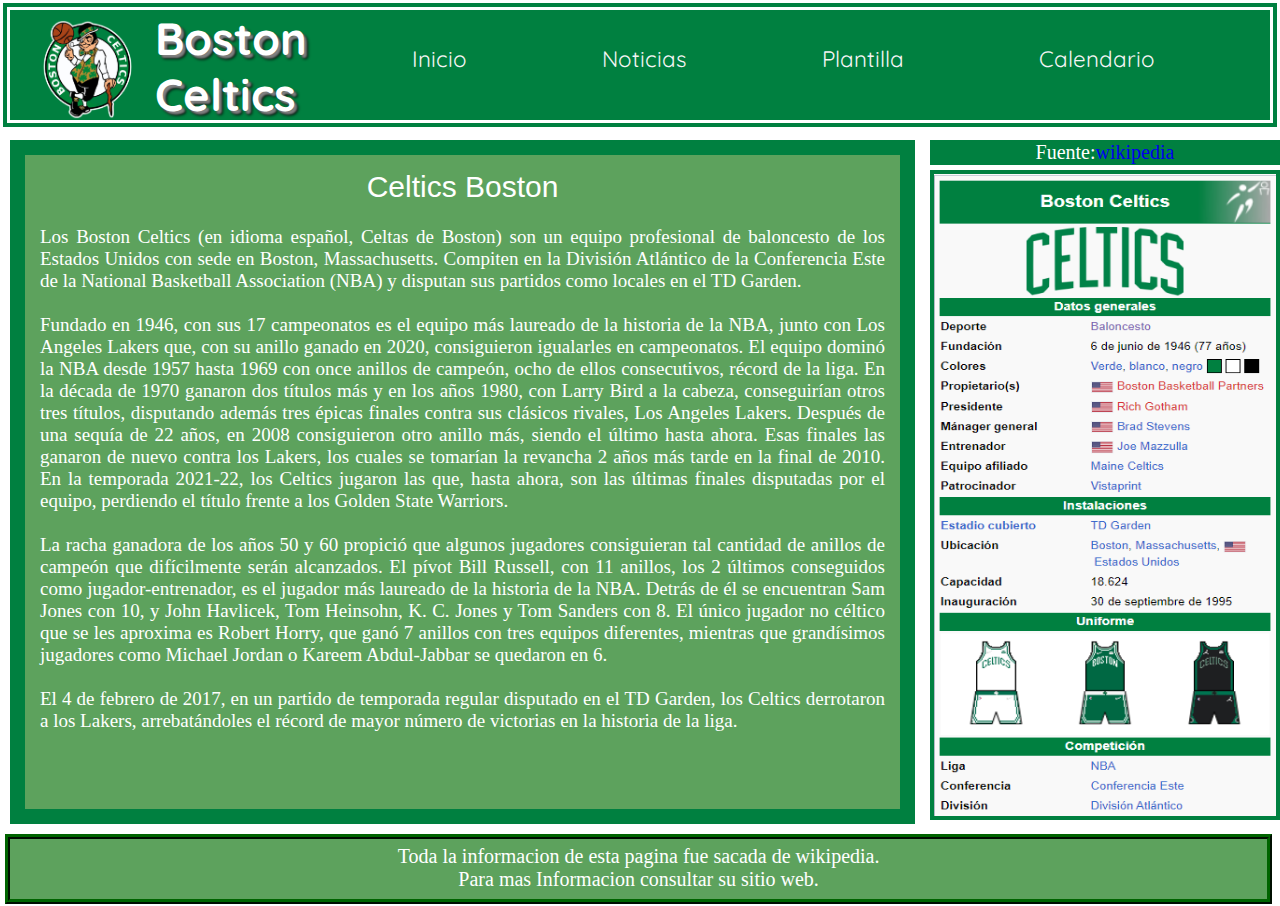
<file: Tarea Ex-Aula/Index.html>
<!DOCTYPE html>
<html lang="en">
<head>
    <meta charset="UTF-8">
    <meta name="viewport" content="width=device-width, initial-scale=1.0">
    <link rel="stylesheet" href="CSS/Style.css">
    <link rel="stylesheet" href="CSS/Menu.css">
    <title>Boston Celtics</title>
</head>
<body>
    <header class="Padre">
        <img src="IMAGENES/Celtics_Boston.png"  width="150px" alt="Boston">
        <div class="head">
            <h2>Boston Celtics</h2>
        </div>
        <nav class="nav">
            <div class="nav_container">
              <a href="#menu" class="A_menu">
                <img src="IMAGENES/menu.png" class="menu_icon">
            </a>
            <a href="#" class="A_menu A_menu--second">
                <img src="IMAGENES/x.png" class="menu_icon">
            </a>
            <ul class="Dropdawn"></ul>
            </div>
        </nav>
         <div class="menu">
            <nav>
                <ul class="dropdawn" id="menu">
                <li class="dropdawn_list"><a href="Index.html" class="dropdawn_link">Inicio</a></li>
                <li class="dropdawn_list"><a href="Noticias.html" class="dropdawn_link">Noticias</a></li>
                <li class="dropdawn_list"><a href="plantilla.html" class="dropdawn_link">Plantilla</a></li>
                <li class="dropdawn_list"><a href="Calendario.html" class="dropdawn_link">Calendario</a></li>
                <li class="dropdawn_list"><a href="Historia.html" class="dropdawn_link">Historia</a></li>
                </ul>
            </nav>
        </div>
    </header>

    <section>
        <div class="Boston">
            <p> Celtics Boston</p>
            <br>
            <p>Los Boston Celtics (en idioma español, Celtas de Boston) son un equipo profesional de baloncesto de los Estados Unidos 
            con sede en Boston, Massachusetts. Compiten en la División Atlántico de la Conferencia Este de la National Basketball 
            Association (NBA) y disputan sus partidos como locales en el TD Garden.
            <br><br>
            Fundado en 1946, con sus 17 campeonatos es el equipo más laureado de la historia de la NBA, junto con Los Angeles Lakers 
            que, con su anillo ganado en 2020, consiguieron igualarles en campeonatos. El equipo dominó la NBA desde 1957 hasta 1969 
            con once anillos de campeón, ocho de ellos consecutivos, récord de la liga. En la década de 1970 ganaron dos títulos más y 
            en los años 1980, con Larry Bird a la cabeza, conseguirían otros tres títulos, disputando además tres épicas finales contra 
            sus clásicos rivales, Los Angeles Lakers. Después de una sequía de 22 años, en 2008 consiguieron otro anillo más, siendo el 
            último hasta ahora. Esas finales las ganaron de nuevo contra los Lakers, los cuales se tomarían la revancha 2 años más
            tarde en la final de 2010. En la temporada 2021-22, los Celtics jugaron las que, hasta ahora, son las últimas finales 
            disputadas por el equipo, perdiendo el título frente a los Golden State Warriors.
            <br><br>
            La racha ganadora de los años 50 y 60 propició que algunos jugadores consiguieran tal cantidad de anillos de campeón que 
            difícilmente serán alcanzados. El pívot Bill Russell, con 11 anillos, los 2 últimos conseguidos como jugador-entrenador, es 
            el jugador más laureado de la historia de la NBA. Detrás de él se encuentran Sam Jones con 10, y John Havlicek, Tom Heinsohn,
            K. C. Jones y Tom Sanders con 8. El único jugador no céltico que se les aproxima es Robert Horry, que ganó 7 anillos con tres 
            equipos diferentes, mientras que grandísimos jugadores como Michael Jordan o Kareem Abdul-Jabbar se quedaron en 6.
            <br><br>
            El 4 de febrero de 2017, en un partido de temporada regular disputado en el TD Garden, los Celtics derrotaron a los Lakers, 
            arrebatándoles el récord de mayor número de victorias en la historia de la liga.
        </p>
        </div>
        <div class="imagen">
         <span>Fuente: <a href="https://es.wikipedia.org/wiki/Boston_Celtics">wikipedia</a></span>   
        <img src="IMAGENES/Tabla_Boston.png" height="650px" width="350px" alt="Tabla_Boston">
        <br>
        
        </div>
    </section>
    <footer class="Pie_Pagina">
    <div>
        <p>Toda la informacion de esta pagina fue sacada de wikipedia.
            <br>
            Para mas Informacion consultar su sitio web.
        </p>
    </div>
    </footer>
    
</body>
</html>
</file>
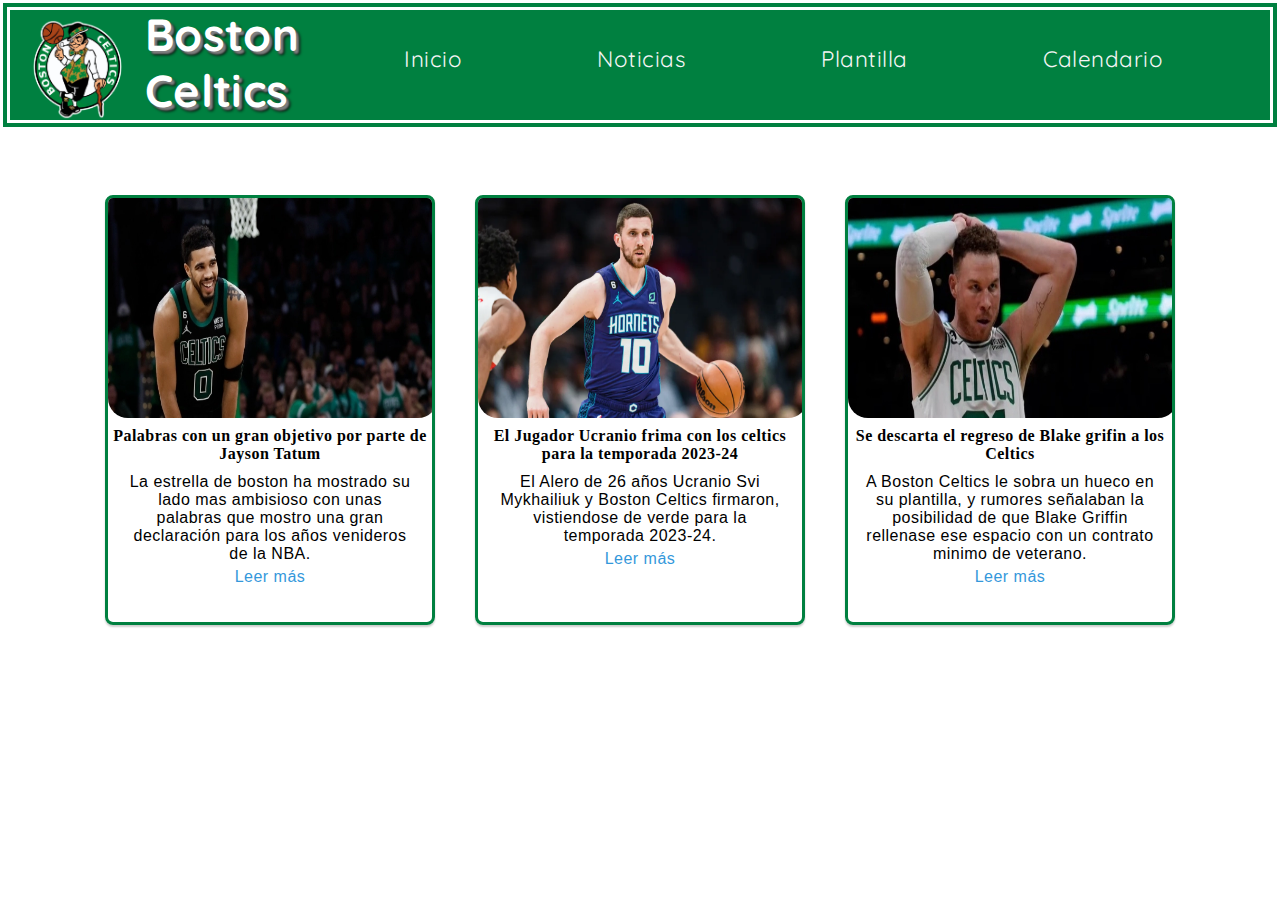
<file: Tarea Ex-Aula/Noticias.html>
<!DOCTYPE html>
<html lang="en">
<head>
    <meta charset="UTF-8">
    <meta name="viewport" content="width=device-width, initial-scale=1.0">
    <link rel="stylesheet" href="CSS/Menu.css">
    <link rel="stylesheet" href="CSS/Style_Noticias.css">
    <title>Noticias</title>
</head>
<body>
    <header class="Padre">
        <img src="IMAGENES/Celtics_Boston.png"  width="150px" alt="Boston">
        <div class="head">
            <h2>Boston Celtics</h2>
        </div>
        <nav class="nav">
            <div class="nav_container">
              <a href="#menu" class="A_menu">
                <img src="IMAGENES/menu.png" class="menu_icon">
            </a>
            <a href="#" class="A_menu A_menu--second">
                <img src="IMAGENES/x.png" class="menu_icon">
            </a>
            <ul class="Dropdawn"></ul>
            </div>
        </nav>
         <div class="menu">
            <nav>
                <ul class="dropdawn" id="menu">
                <li class="dropdawn_list"><a href="Index.html" class="dropdawn_link">Inicio</a></li>
                <li class="dropdawn_list"><a href="Noticias.html" class="dropdawn_link">Noticias</a></li>
                <li class="dropdawn_list"><a href="plantilla.html" class="dropdawn_link">Plantilla</a></li>
                <li class="dropdawn_list"><a href="Calendario.html" class="dropdawn_link">Calendario</a></li>
                <li class="dropdawn_list"><a href="Historia.html" class="dropdawn_link">Historia</a></li>
                </ul>
            </nav>
        </div>
    </header>
    <section>
        <div class="container">
            <div class="card">
                <img src="IMAGENES/Jayson-Tatum-Celtics-4.jpg.webp" alt="Tatum">
                <h4>Palabras con un gran objetivo por parte de Jayson Tatum</h4>
                <p>La estrella de boston ha mostrado su lado mas ambisioso con unas palabras
                que mostro una gran declaración para los años venideros de la NBA.
                </p>
                <a href="https://www.blogdebasket.com/2023/09/08/jayson-tatum-objetivo-mejores-jugadores-historia">Leer más</a>
            </div>
            <div class="card">
                <img src="IMAGENES/Ucranio.webp" alt="Tatum">
                <h4>El Jugador Ucranio frima con los celtics para la temporada 2023-24</h4>
                <p>El Alero de 26 años Ucranio Svi Mykhailiuk y Boston Celtics firmaron, vistiendose
                    de verde para la temporada 2023-24.
                </p>
                <a href="https://fansided.com/es/posts/jugador-ucraniano-firmaron-boston-celtics-temporada-2023-24">Leer más</a>
            </div>
            <div class="card">
                <img src="IMAGENES/Blake-Griffin-Celtics.jpg.webp" alt="Tatum">
                <h4>Se descarta el regreso de Blake grifin a los Celtics</h4>
                <p>A Boston Celtics le sobra un hueco en su plantilla, y rumores señalaban la posibilidad
                    de que Blake Griffin rellenase ese espacio con un contrato minimo de veterano.
                </p>
                <a href="https://www.blogdebasket.com/2023/09/07/rumores-nba-descarta-regreso-blake-griffin-boston-celtics">Leer más</a>
            </div>
        </div>
    </section>
</body>
</html>
</file>
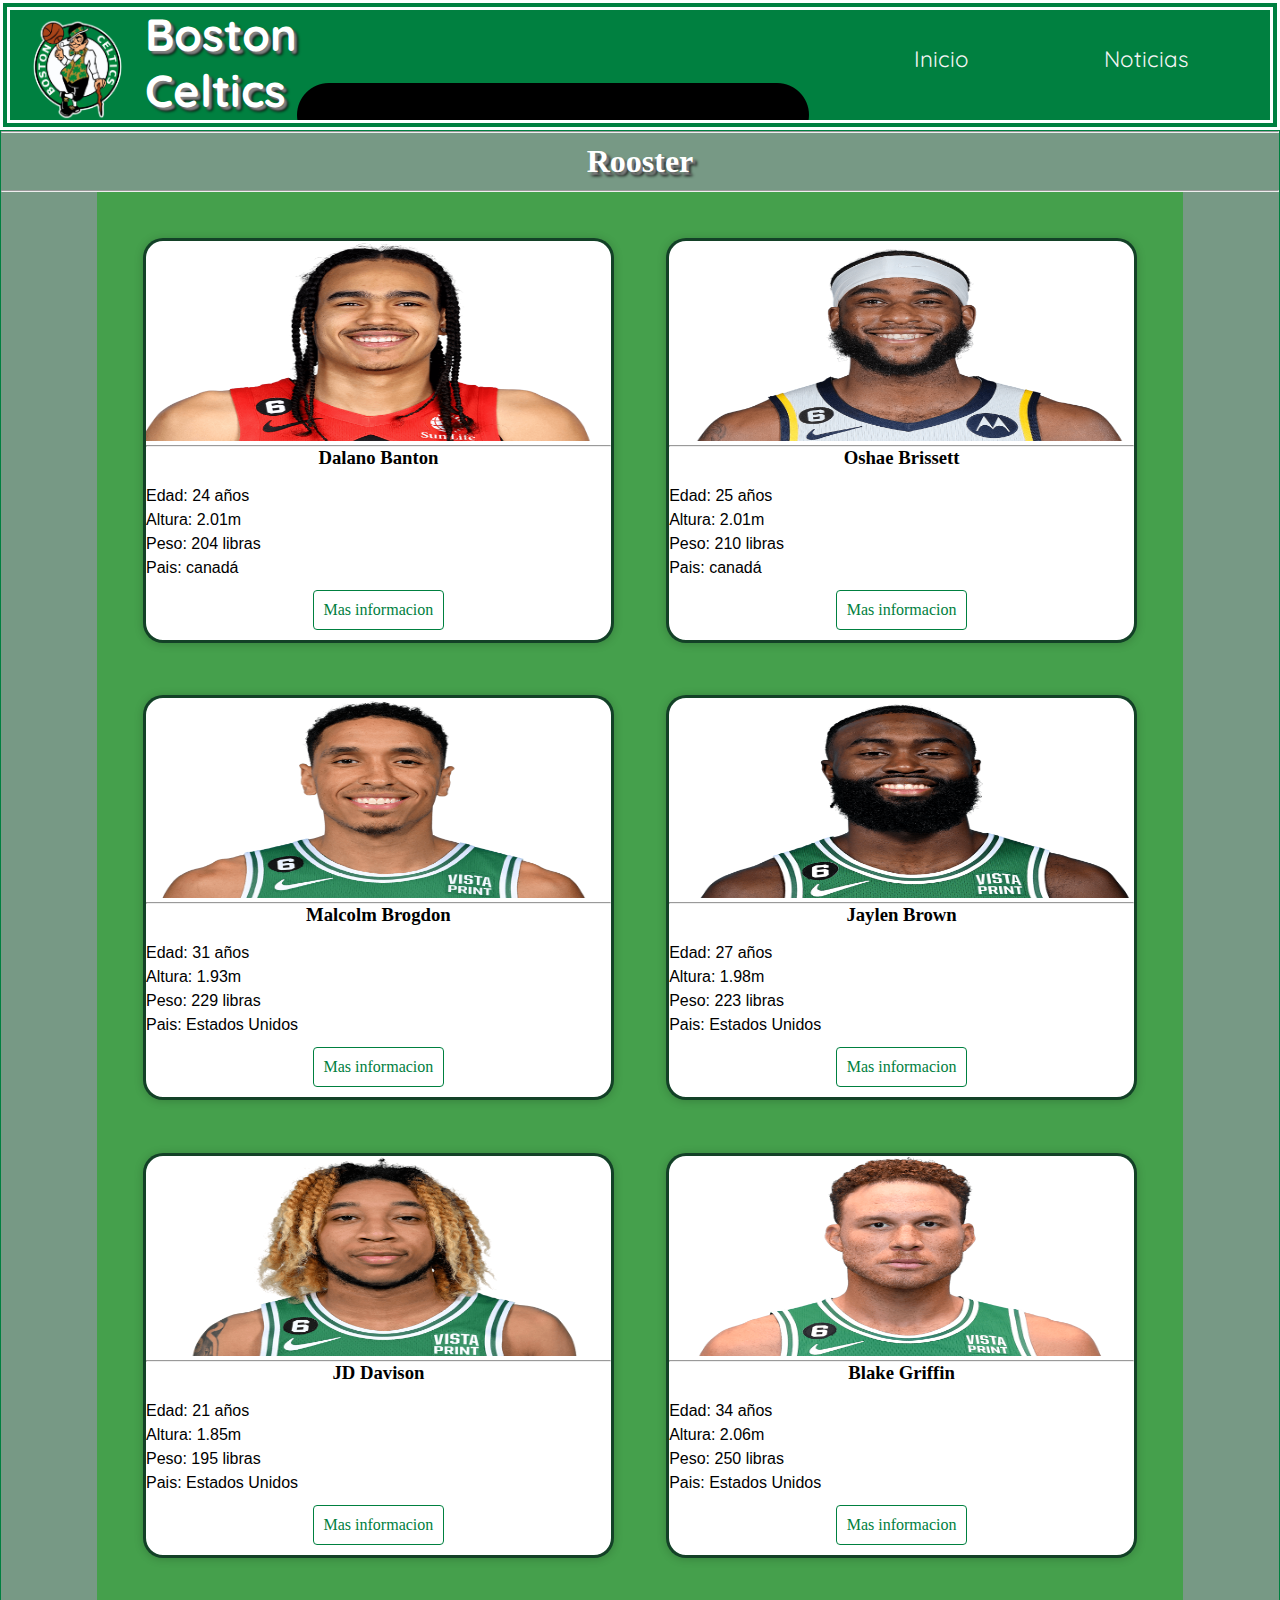
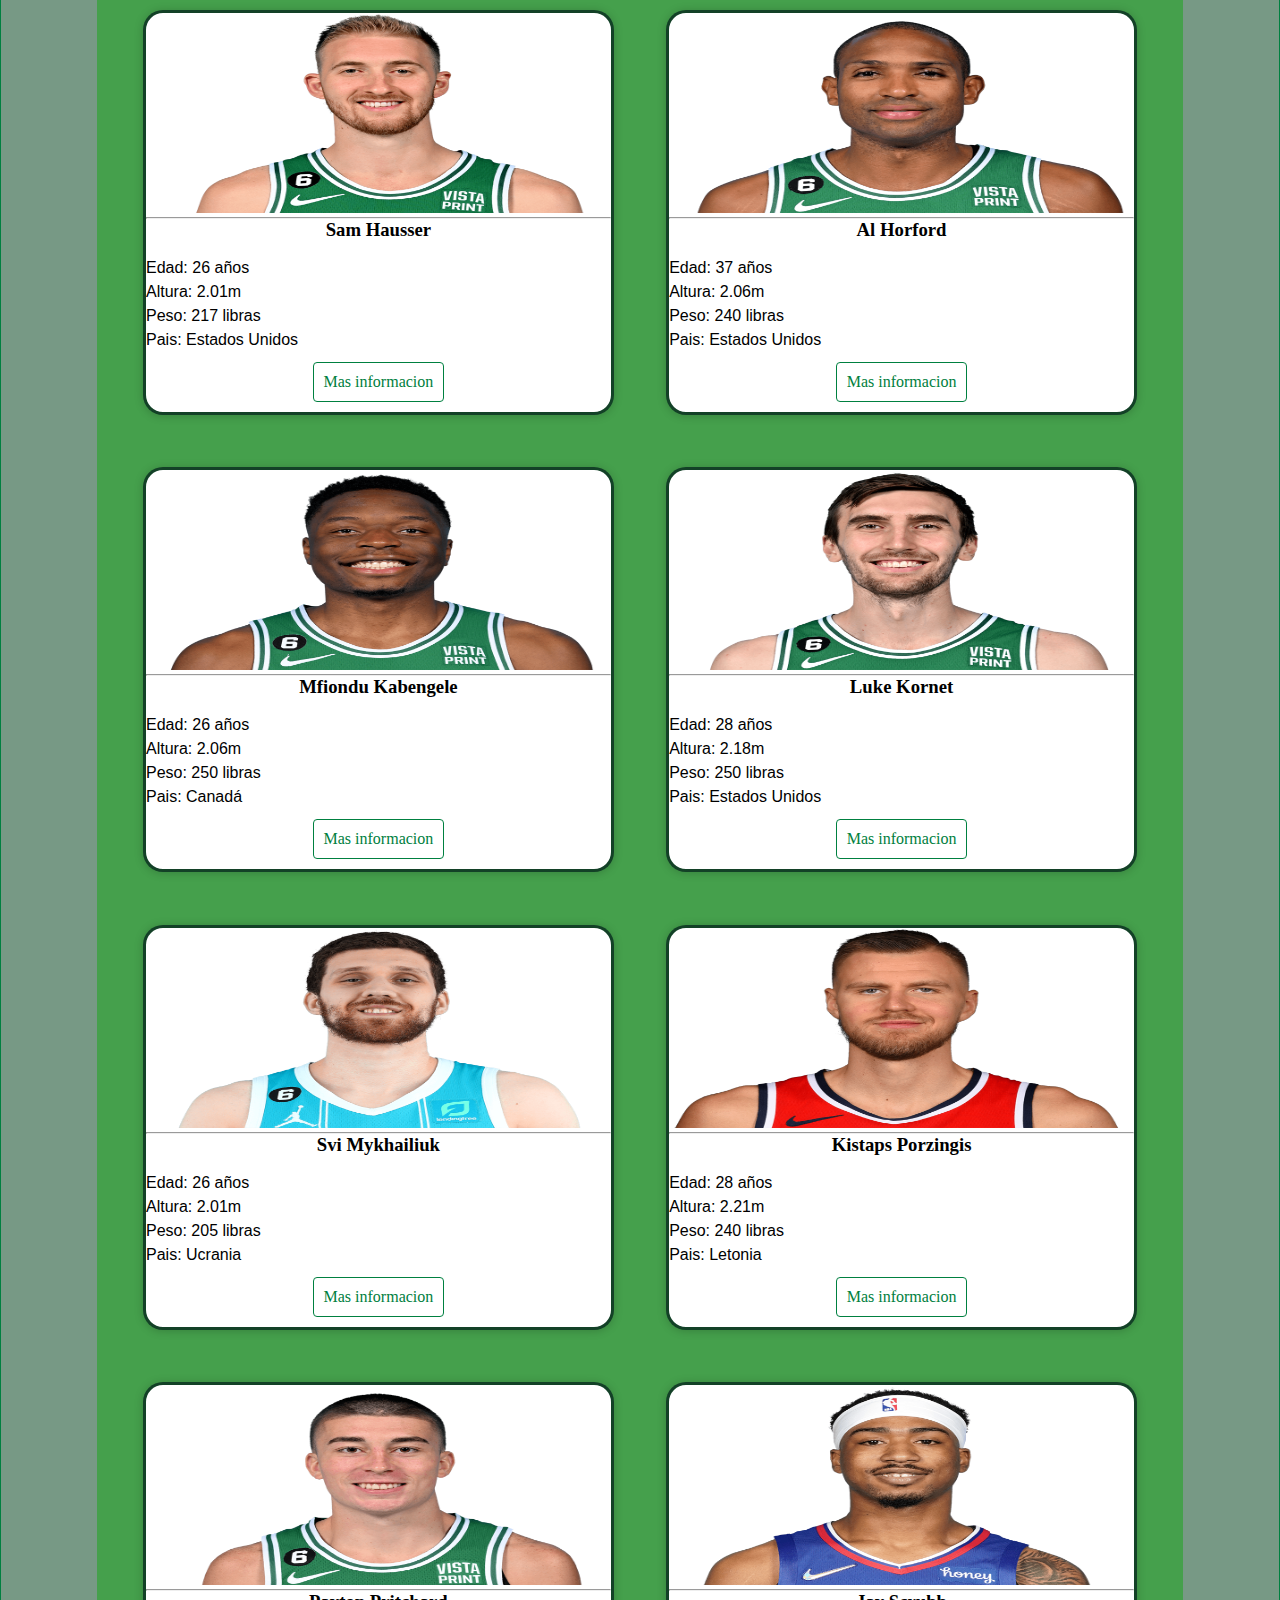
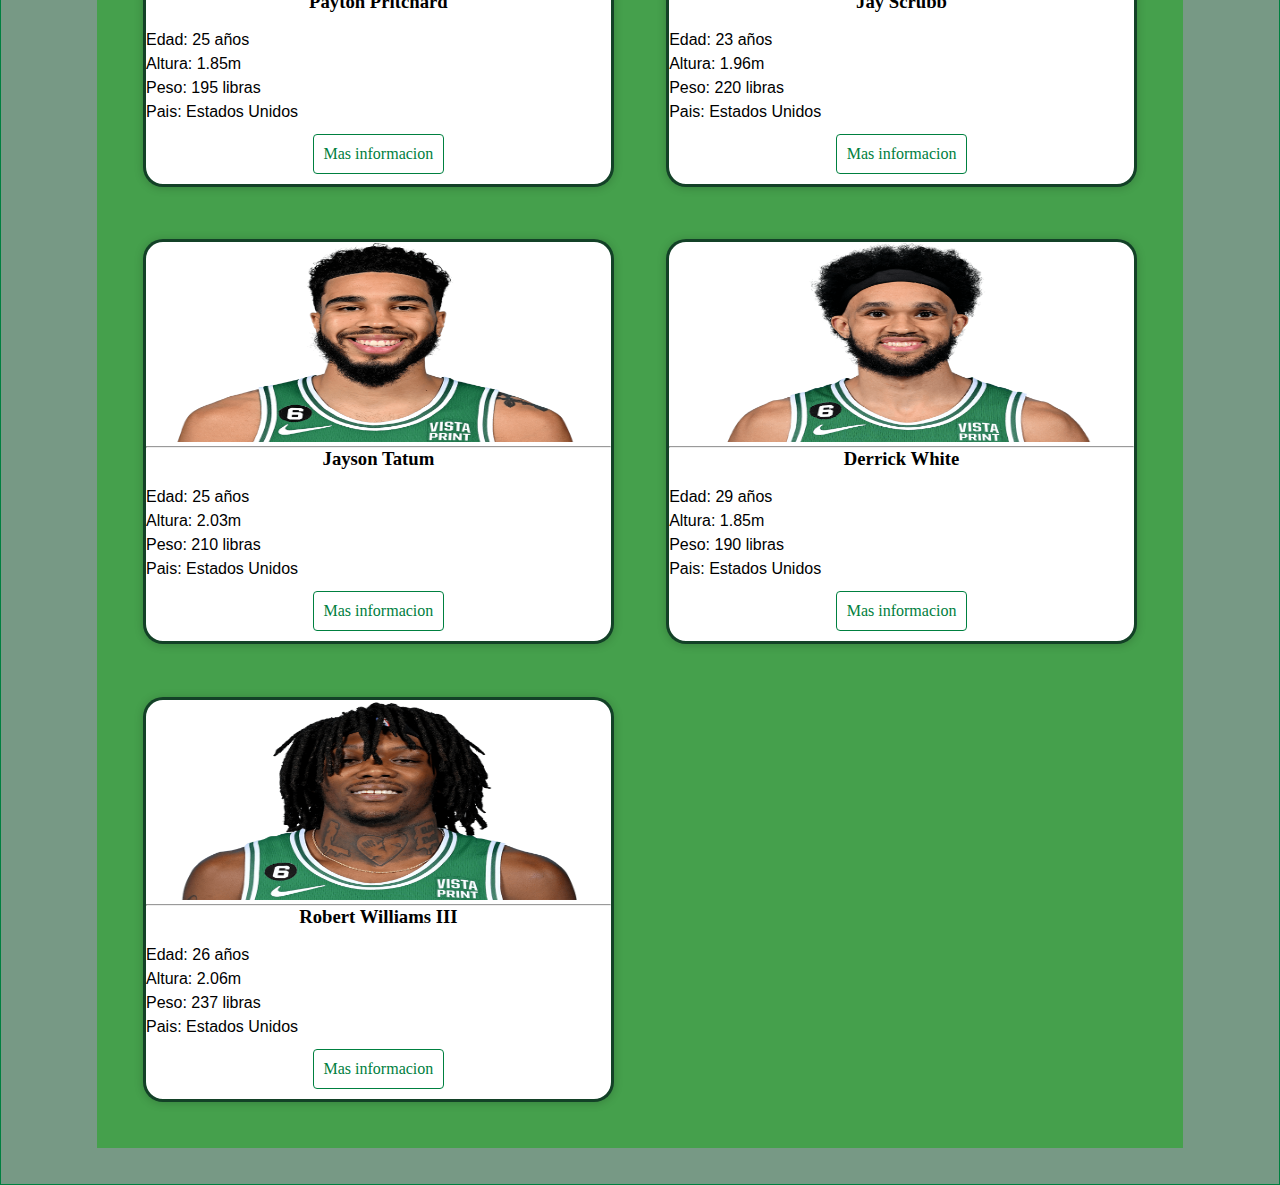
<file: Tarea Ex-Aula/plantilla.html>
<!DOCTYPE html>
<html lang="es">
<head>
    <meta charset="UTF-8">
    <meta name="viewport" content="width=device-width, initial-scale=1.0">
    <title>Plantilla</title>
    <link rel="stylesheet" href="CSS/Menu.css">
    <link rel="stylesheet" href="CSS/style_plantillla.css" media="screen and (min-width:1281px)">
    <link rel="stylesheet" href="CSS/style_plantilla_movil.css" media="screen and (max-width:750px)">
    <link rel="stylesheet" href="CSS/style_plantilla_tablet.css" media="screen and (min-width:751px) and (max-width:1280px)">
</head>
<body>
    <header class="Padre">
        <img src="IMAGENES/Celtics_Boston.png"  width="150px" alt="Boston">
        <div class="head">
            <h2>Boston Celtics</h2>
        </div>
        <nav class="nav">
            <div class="nav_container">
              <a href="#menu" class="A_menu">
                <img src="IMAGENES/menu.png" class="menu_icon">
            </a>
            <a href="#" class="A_menu A_menu--second">
                <img src="IMAGENES/x.png" class="menu_icon">
            </a>
            <ul class="Dropdawn"></ul>
            </div>
        </nav>
         <div class="menu">
            <nav>
                <ul class="dropdawn" id="menu">
                <li class="dropdawn_list"><a href="Index.html" class="dropdawn_link">Inicio</a></li>
                <li class="dropdawn_list"><a href="Noticias.html" class="dropdawn_link">Noticias</a></li>
                <li class="dropdawn_list"><a href="plantilla.html" class="dropdawn_link">Plantilla</a></li>
                <li class="dropdawn_list"><a href="Calendario.html" class="dropdawn_link">Calendario</a></li>
                <li class="dropdawn_list"><a href="Historia.html" class="dropdawn_link">Historia</a></li>
                </ul>
            </nav>
        </div>
    </header>

    <section class="content">
        <hr>
        <h1>Rooster</h1>
        <hr>
        <section class="grid-layout">
            <div class="card">
                <figure>
                    <img src="IMAGENES/equipo/dalano banton.png" alt="...">
                </figure>
                <div class="stats">
                    <hr>
                    <h3>Dalano Banton</h3>
                    <p>Edad: 24 años</p>
                    <p>Altura: 2.01m</p>
                    <p>Peso: 204 libras</p>
                    <p>Pais: canadá</p>
                    <a href="https://www.nba.com/player/1630625">Mas informacion</a>
                </div>
            </div>
            <div class="card">
                <figure>
                    <img src="IMAGENES/equipo/Oshae Brissett.png" alt="...">
                </figure>
                <div class="stats">
                    <hr>
                    <h3>Oshae Brissett</h3>
                    <p>Edad: 25 años</p>
                    <p>Altura: 2.01m</p>
                    <p>Peso: 210 libras</p>
                    <p>Pais: canadá</p>
                    <a href="https://www.nba.com/player/1629052">Mas informacion</a>
                </div>
            </div>
            <div class="card">
                <figure>
                    <img src="IMAGENES/equipo/mlacolm brogdon.png" alt="...">
                </figure>
                <div class="stats">
                    <hr>
                    <h3>Malcolm Brogdon</h3>
                    <p>Edad: 31 años</p>
                    <p>Altura: 1.93m</p>
                    <p>Peso: 229 libras</p>
                    <p>Pais: Estados Unidos</p>
                    <a href="https://www.nba.com/player/1627763">Mas informacion</a>
                </div>
            </div>
            <div class="card">
                <figure>
                    <img src="IMAGENES/equipo/Jaylen brown.png" alt="...">
                </figure>
                <div class="stats">
                    <hr>
                    <h3>Jaylen Brown</h3>
                    <p>Edad: 27 años</p>
                    <p>Altura: 1.98m</p>
                    <p>Peso: 223 libras</p>
                    <p>Pais: Estados Unidos</p>
                    <a href="https://www.nba.com/player/1627759">Mas informacion</a>
                </div>
            </div>
            <div class="card">
                <figure>
                    <img src="IMAGENES/equipo/Jd davison.png" alt="...">
                </figure>
                <div class="stats">
                    <hr>
                    <h3>JD Davison</h3>
                    <p>Edad: 21 años</p>
                    <p>Altura: 1.85m</p>
                    <p>Peso: 195 libras</p>
                    <p>Pais: Estados Unidos</p>
                    <a href="https://www.nba.com/player/1631120">Mas informacion</a>
                </div>
            </div>
            <div class="card">
                <figure>
                    <img src="IMAGENES/equipo/Blake griffin.png" alt="...">
                </figure>
                <div class="stats">
                    <hr>
                    <h3>Blake Griffin</h3>
                    <p>Edad: 34 años</p>
                    <p>Altura: 2.06m</p>
                    <p>Peso: 250 libras</p>
                    <p>Pais: Estados Unidos</p>
                    <a href="https://www.nba.com/player/201933">Mas informacion</a>
                </div>
            </div>
            <div class="card">
                <figure>
                    <img src="IMAGENES/equipo/Sam Hausser.png" alt="...">
                </figure>
                <div class="stats">
                    <hr>
                    <h3>Sam Hausser</h3>
                    <p>Edad: 26 años</p>
                    <p>Altura: 2.01m</p>
                    <p>Peso: 217 libras</p>
                    <p>Pais: Estados Unidos</p>
                    <a href="https://www.nba.com/player/201933">Mas informacion</a>
                </div>
            </div>
            <div class="card">
                <figure>
                    <img src="IMAGENES/equipo/al horford.png" alt="...">
                </figure>
                <div class="stats">
                    <hr>
                    <h3>Al Horford</h3>
                    <p>Edad: 37 años</p>
                    <p>Altura: 2.06m</p>
                    <p>Peso: 240 libras</p>
                    <p>Pais: Estados Unidos</p>
                    <a href="https://www.nba.com/player/201143">Mas informacion</a>
                </div>
            </div>
            <div class="card">
                <figure>
                    <img src="IMAGENES/equipo/Mfiondu Kabengele.png" alt="...">
                </figure>
                <div class="stats">
                    <hr>
                    <h3>Mfiondu Kabengele</h3>
                    <p>Edad: 26 años</p>
                    <p>Altura: 2.06m</p>
                    <p>Peso: 250 libras</p>
                    <p>Pais: Canadá</p>
                    <a href="https://www.nba.com/player/1629662">Mas informacion</a>
                </div>
            </div>
            <div class="card">
                <figure>
                    <img src="IMAGENES/equipo/Luke kornet.png" alt="...">
                </figure>
                <div class="stats">
                    <hr>
                    <h3>Luke Kornet</h3>
                    <p>Edad: 28 años</p>
                    <p>Altura: 2.18m</p>
                    <p>Peso: 250 libras</p>
                    <p>Pais: Estados Unidos</p>
                    <a href="https://www.nba.com/player/1628436">Mas informacion</a>
                </div>
            </div>
            <div class="card">
                <figure>
                    <img src="IMAGENES/equipo/Svi Mykhaikiuk.png" alt="...">
                </figure>
                <div class="stats">
                    <hr>
                    <h3>Svi Mykhailiuk</h3>
                    <p>Edad: 26 años</p>
                    <p>Altura: 2.01m</p>
                    <p>Peso: 205 libras</p>
                    <p>Pais: Ucrania</p>
                    <a href="https://www.nba.com/player/1629004">Mas informacion</a>
                </div>
            </div>
            <div class="card">
                <figure>
                    <img src="IMAGENES/equipo/kistaps porzingis.png" alt="...">
                </figure>
                <div class="stats">
                    <hr>
                    <h3>Kistaps Porzingis</h3>
                    <p>Edad: 28 años</p>
                    <p>Altura: 2.21m</p>
                    <p>Peso: 240 libras</p>
                    <p>Pais: Letonia</p>
                    <a href="https://www.nba.com/player/204001">Mas informacion</a>
                </div>
            </div>
            <div class="card">
                <figure>
                    <img src="IMAGENES/equipo/Payton Pritchard.png" alt="...">
                </figure>
                <div class="stats">
                    <hr>
                    <h3>Payton Pritchard</h3>
                    <p>Edad: 25 años</p>
                    <p>Altura: 1.85m</p>
                    <p>Peso: 195 libras</p>
                    <p>Pais: Estados Unidos</p>
                    <a href="https://www.nba.com/player/1630202">Mas informacion</a>
                </div>
            </div>
            <div class="card">
                <figure>
                    <img src="IMAGENES/equipo/Jay Scrubb.png" alt="...">
                </figure>
                <div class="stats">
                    <hr>
                    <h3>Jay Scrubb</h3>
                    <p>Edad: 23 años</p>
                    <p>Altura: 1.96m</p>
                    <p>Peso: 220 libras</p>
                    <p>Pais: Estados Unidos</p>
                    <a href="https://www.nba.com/player/1630206">Mas informacion</a>
                </div>
            </div>
            <div class="card">
                <figure>
                    <img src="IMAGENES/equipo/Jayson tatum.png" alt="...">
                </figure>
                <div class="stats">
                    <hr>
                    <h3>Jayson Tatum</h3>
                    <p>Edad: 25 años</p>
                    <p>Altura: 2.03m</p>
                    <p>Peso: 210 libras</p>
                    <p>Pais: Estados Unidos</p>
                    <a href="https://www.nba.com/player/1628369">Mas informacion</a>
                </div>
            </div>
            <div class="card">
                <figure>
                    <img src="IMAGENES/equipo/Derrick white.png" alt="...">
                </figure>
                <div class="stats">
                    <hr>
                    <h3>Derrick White</h3>
                    <p>Edad: 29 años</p>
                    <p>Altura: 1.85m</p>
                    <p>Peso: 190 libras</p>
                    <p>Pais: Estados Unidos</p>
                    <a href="https://www.nba.com/player/1628401">Mas informacion</a>
                </div>
            </div>
            <div class="card">
                <figure>
                    <img src="IMAGENES/equipo/Rober Williams III.png" alt="...">
                </figure>
                <div class="stats">
                    <hr>
                    <h3>Robert Williams III</h3>
                    <p>Edad: 26 años</p>
                    <p>Altura: 2.06m</p>
                    <p>Peso: 237 libras</p>
                    <p>Pais: Estados Unidos</p>
                    <a href="https://www.nba.com/player/1629057">Mas informacion</a>
                </div>
            </div>
        </section>
        <br><br>
    </section>
</body>
</html>
</file>
<file: Tarea Ex-Aula/CSS/Style.css>
@import url('https://fonts.googleapis.com/css2?family=Bebas+Neue&family=Quicksand:wght@500&display=swap');
* {
    padding: 0;
    margin: 0;
}
body{
    background-color: white;
}
header {
    overflow: hidden;
    color: white;
    font-family: 'Quicksand', sans-serif;
    font-size: 30px;
    background-color: #008040;
    height: 130px;
    display: flex;
    border: white 10px double;
}
div.nav_container {
    overflow: hidden;
    display: none;
    opacity: 0;
}
.menu_icon {
    width: 30px;
}
header img {
    padding-top: 9px;
    padding-left: 10px;
}
div.head h2 {
    font-size: 45px;
    text-shadow: 3px 3px 2px gray, 4px 4px 3px black;
    width: auto;
    bottom: 4px;
}
section {
    margin-top: 10px;
    display: flex;
}
div.Boston {
    font-family: 'Calibri';
    font-size: 19px;
    position: relative;
    padding: 15px;   
    margin-left: 10px;
    width: 74%;
    border: 15px solid #008040;
    text-align: justify;
    background: rgba(24, 122, 24, 0.7);
    color: white;
}
div p:nth-child(1){
    text-align: center;
    font-size: 30px;
    font-family:'Segoe UI', Tahoma, Geneva, Verdana, sans-serif;
}
div.imagen img {
    margin: 5px 0px 0px 15px;
    border: #008040 solid 4px;
}
div.imagen span {
    background-color: #008040;
    color:white;
    margin: 0px 0px 0px 15px;
    display: flex;
    justify-content:center;
    line-height: 25px;
    font-size: 20px;
    font-family: 'Calibri';
}
div.imagen span a {
    text-decoration: none;
}
footer.Pie_Pagina div{
    border: ridge 5px darkgreen;
    background-color:rgba(24, 122, 24, 0.7);
    width: 99%;
    height: 70px;
    font-family: 'Calibri';
    margin: 10px 0px 2px 5px;
}
footer.Pie_Pagina div p{
    font-size: 20px;
    font-family: 'Calibri';
    text-align: left;
    padding: 6px;
    color: white;
    text-align: center;
}
@media screen and (max-width: 480px) {
    body {
        margin: 0;
        padding: 0;
    }
    header  {
        margin: 0 auto;
        padding: auto;
        width: auto;
        overflow: hidden;
        height: 150px;
        text-align: center;
        align-items: center;
        display: flex;
    }
    .nav {
        --img1: scale(1);
        --img2: scale(0);
    }
    .nav:has(.dropdawn:target){
        --img1: scale(0);
        --img2: scale(1);

        --clip:inset(0 0 0 0);

    }
    div.nav_container {
        width: 90%;
        margin: auto;
        opacity: 100;
        height: 70px;
        display: grid;
        grid-template-columns: max-content max-content;
        grid-template-areas: "img";
        justify-content: space-between;
        align-items: center;
        overflow: hidden;
    }
    .A_menu {
        grid-area: img;
        margin-left: 15px;
        position: relative;
        z-index: 10;
        transform: var(--img1);
        
    }
    .A_menu--second{
        transform: var(--img2);
    }
    .menu_icon {
        width: 30px;
        display: block;
    }
 
    header img {
        margin: 0 auto;
    }
    section {
        display: flex;
        flex-flow: column wrap;
        align-items: center;
    }
    div.Boston {
        display: flex;
        flex-flow: column wrap;
        height: auto;
        width: auto;
        margin: auto;
    }
    div.imagen img {
        margin: auto;
        margin-top: 5px;
    }
    div.imagen span {
        margin: 5px auto;
    }
    footer.Pie_Pagina div{
        width: auto;
        margin: 4px 3px;
        height: auto;
    }

}
</file>
<file: Tarea Ex-Aula/CSS/Menu.css>
*{
    box-sizing: border-box;
}
nav {
    width: 1200px;
    font-size: 1.4rem;
}
nav ul {
    padding-top: 15px;
    list-style: none;
}

nav ul li {
    float: left;
}
nav ul li a {
    text-decoration: none;
    padding-left: 75px;
    margin: 30px;
    padding-top: 10px;
    margin-top: 10px;
    display: block;
    color: whitesmoke;
}
@media screen and (max-width: 480px){
    .dropdawn {
        position: absolute;
        background-color: #008040;
        width: 75%;
        right:0;
        top: 0;
        bottom: 0;
        padding: 1em;
        max-width: 300px;
        display: grid;
        align-content: center;
        gap: 1em;
        overflow-y: auto;
        clip-path: var(--clip,inset(0 0 100% 100%));
        transition: clip-path .5s;

    }
}
</file>
<file: Tarea Ex-Aula/CSS/Style_Noticias.css>
@import url('https://fonts.googleapis.com/css2?family=Bebas+Neue&family=Quicksand:wght@500&display=swap');

* {
    padding: 0;
    margin: 0;
}
body{
    background-color: white;
    height: 100%;
    width: 100%;
    font-family: sans-serif;
    letter-spacing: 0.03em;
}
header {
    overflow: hidden;
    color: white;
    font-family: 'Quicksand', sans-serif;
    font-size: 30px;
    background-color: #008040;
    height: 130px;
    display: flex;
    border: white 10px double;
}
header img {
    padding-top: 9px;
}
div.head h2 {
    font-size: 45px;
    text-shadow: 3px 3px 2px gray, 4px 4px 3px black;
    width: auto;
    position: relative;
    bottom: 4px;
}
.container {
    width: 100%;
    padding-top: 45px;
    max-width: 1200px;
    height: 430px;
    display: flex;
    flex-wrap: wrap;
    justify-content: center;
    margin: auto;
}
.container .card {
width: 330px;
height: 430px;
border-radius: 8px;
box-shadow: 0px 2px 2px rgba(0, 0, 0, 0.2);
overflow: hidden;
margin: 20px;
text-align: center;
transform: all 0.25s;
border: 3px solid #008040;
}
.container .card:hover{
transform: translateY(-15px);
box-shadow: 0px 12px 16px rgba(0, 0, 0, 0.2);
}
.container .card img{
    width: 330px;
    height: 220px;
    border-bottom-right-radius: 20px;
    border-bottom-left-radius: 20px;
}
.container .card h4 {
    font-weight: 600;
    font-family: 'Calibri';
    padding: 5px 5px;
}
.container .card p{
    padding: 5px 1rem;
    font-size: 16px;
    font-weight: 300;
}
.container .card a{
    font-weight: 500;
    text-decoration: none;
    color: #3498db;
}
div.nav_container {
    overflow: hidden;
    display: none;
    opacity: 0;
}
.menu_icon {
    width: 30px;
}
@media screen and (max-width: 480px) {
    body {
        margin: 0;
        padding: 0;
    }
    header  {
        margin: 0 auto;
        padding: auto;
        width: auto;
        overflow: hidden;
        height: 150px;
        text-align: center;
        align-items: center;
        display: flex;
    }
    .nav {
        --img1: scale(1);
        --img2: scale(0);
    }
    .nav:has(.dropdawn:target){
        --img1: scale(0);
        --img2: scale(1);

        --clip:inset(0 0 0 0);

    }
    div.nav_container {
        width: 90%;
        margin: auto;
        opacity: 100;
        height: 70px;
        display: grid;
        grid-template-columns: max-content max-content;
        grid-template-areas: "img";
        justify-content: space-between;
        align-items: center;
        overflow: hidden;
    }
    .A_menu {
        grid-area: img;
        margin-left: 15px;
        position: relative;
        z-index: 10;
        transform: var(--img1);
        
    }
    .A_menu--second{
        transform: var(--img2);
    }
    .menu_icon {
        width: 30px;
        display: block;
    }
 
    header img {
        margin: 0 auto;
    }
    section {
        display: flex;
        flex-flow: column wrap;
        align-items: center;
    }
    div.Boston {
        display: flex;
        flex-flow: column wrap;
        height: auto;
        width: auto;
        margin: auto;
    }
    div.imagen img {
        margin: auto;
        margin-top: 5px;
    }
    div.imagen span {
        margin: 5px auto;
    }
    footer.Pie_Pagina div{
        width: auto;
        margin: 4px 3px;
        height: auto;
    }

}
</file>
<file: Tarea Ex-Aula/CSS/style_plantillla.css>
@import url('https://fonts.googleapis.com/css2?family=Bebas+Neue&family=Quicksand:wght@500&display=swap');
* {
    padding: 0;
    margin: 0;
}
body{
    background-color: white;
}
header {
    overflow: hidden;
    color: white;
    font-family: 'Quicksand', sans-serif;
    font-size: 30px;
    background-color: #008040;
    height: 130px;
    display: flex;
    border: white 10px double;
}
header img {
    padding-top: 9px;
}
div.head h2 {
    font-size: 45px;
    text-shadow: 3px 3px 2px gray, 4px 4px 3px black;
    width: auto;
    position: relative;
    bottom: 4px;
}

.card {
    border-radius: 20px;
    border: 3px solid rgba(17, 63, 37, 0.993);
    background-color: white;
    text-align: center;
    margin: 5%;
    overflow: hidden;
    box-shadow: 0px 1px 10px rgba(0, 0, 0, 0.2);
    cursor: default;
    transition: all 400ms ease;
}
.grid-layout{
    display: grid;
    grid-template-columns: 20% 20% 20%;
    grid-template-rows: auto auto;
    margin: 0 auto;
    padding: 20px;
    justify-content: space-evenly;
    background-color: rgb(69, 160, 76);
    width: 85%;
    align-items: center;
}
 .content{
    border: 1px solid #008040;
    background-color: rgb(119, 153, 133);

 }
 h1{
    text-align:  center;
    padding-top: 10px;
    padding-bottom: 10px;
    font-size: xx-large;
    color: white;
    text-shadow: 3px 3px 2px gray, 4px 4px 3px black;
 }
 .card:hover{
    box-shadow: 5px 5px 20px rgba(0, 0, 0, 0.2);
    transform: translateY(-3%);
 }
 .card img{
    width: 100%;
    height: 200px;
 }
 .card p{
    text-align: left;
    font-family: Arial, Helvetica, sans-serif;
    line-height: 1.5;
 }
 .card h3{
    margin-bottom: 15px;
 }

 .card a{
    text-decoration: none;
    display: inline-block;
    padding: 10px;
    margin-top: 10px;
    margin-bottom: 10px;
    color: #008040;
    border: 1px solid #008040;
    border-radius: 4px;
    transition: all 400ms ease;
 }
 .card a:hover{
    background: #008040;
    color: white;
 }
 div.nav_container {
   overflow: hidden;
   display: none;
   opacity: 0;
}
.menu_icon {
   width: 30px;
}
</file>
<file: Tarea Ex-Aula/CSS/style_plantilla_movil.css>
@import url('https://fonts.googleapis.com/css2?family=Bebas+Neue&family=Quicksand:wght@500&display=swap');
* {
    padding: 0;
    margin: 0;
}
body{
    background-color: white;
}
header {
    overflow: hidden;
    color: white;
    font-family: 'Quicksand', sans-serif;
    font-size: 30px;
    background-color: #008040;
    height: 130px;
    display: flex;
    border: white 10px double;
}
header img {
    padding-top: 9px;
}
div.head h2 {
    font-size: 45px;
    text-shadow: 3px 3px 2px gray, 4px 4px 3px black;
    width: auto;
    position: relative;
    bottom: 4px;
}

.card {
    width: 300px;
    border-radius: 20px;
    border: 3px solid rgba(17, 63, 37, 0.993);
    background-color: white;
    text-align: center;
    margin: 5%;
    overflow: hidden;
    box-shadow: 0px 1px 10px rgba(0, 0, 0, 0.2);
    cursor: default;
    transition: all 400ms ease;
}
.grid-layout{
    display: grid;
    grid-template-columns: auto;
    margin: 0 auto;
    padding: 20px;
    justify-content: center;
    background-color: rgb(69, 160, 76);
    width: 85%;
}
 .content{
    border: 1px solid #008040;
    background-color: rgb(119, 153, 133);

 }
 h1{
    text-align:  center;
    padding-top: 10px;
    padding-bottom: 10px;
    font-size: xx-large;
    color: white;
    text-shadow: 3px 3px 2px gray, 4px 4px 3px black;
 }
 .card:hover{
    box-shadow: 5px 5px 20px rgba(0, 0, 0, 0.2);
    transform: translateY(-3%);
 }
 .card img{
    width: 100%;
    height: 200px;
 }
 .card p{
    text-align: left;
    font-family: Arial, Helvetica, sans-serif;
    line-height: 1.5;
 }
 .card h3{
    margin-bottom: 15px;
 }

 .card a{
    text-decoration: none;
    display: inline-block;
    padding: 10px;
    margin-top: 10px;
    margin-bottom: 10px;
    color: #008040;
    border: 1px solid #008040;
    border-radius: 4px;
    transition: all 400ms ease;
 }
 .card a:hover{
    background: #008040;
    color: white;
 }
</file>
<file: Tarea Ex-Aula/CSS/style_plantilla_tablet.css>
@import url('https://fonts.googleapis.com/css2?family=Bebas+Neue&family=Quicksand:wght@500&display=swap');
* {
    padding: 0;
    margin: 0;
}
body{
    background-color: white;
}
header {
    overflow: hidden;
    color: white;
    font-family: 'Quicksand', sans-serif;
    font-size: 30px;
    background-color: #008040;
    height: 130px;
    display: flex;
    border: white 10px double;
}
header img {
    padding-top: 9px;
}
div.head h2 {
    font-size: 45px;
    text-shadow: 3px 3px 2px gray, 4px 4px 3px black;
    width: auto;
    position: relative;
    bottom: 4px;
}

.card {

    border-radius: 20px;
    border: 3px solid rgba(17, 63, 37, 0.993);
    background-color: white;
    text-align: center;
    margin: 5%;
    overflow: hidden;
    box-shadow: 0px 1px 10px rgba(0, 0, 0, 0.2);
    cursor: default;
    transition: all 400ms ease;
}
.grid-layout{
    display: grid;
    grid-template-columns: 50% 50% ;
    grid-template-rows: auto auto;
    margin: 0 auto;
    padding: 20px;
    justify-content: stretch;
    background-color: rgb(69, 160, 76);
    width: 85%;
}
 .content{
    border: 1px solid #008040;
    background-color: rgb(119, 153, 133);

 }
 h1{
    text-align:  center;
    padding-top: 10px;
    padding-bottom: 10px;
    font-size: xx-large;
    color: white;
    text-shadow: 3px 3px 2px gray, 4px 4px 3px black;
 }
 .card:hover{
    box-shadow: 5px 5px 20px rgba(0, 0, 0, 0.2);
    transform: translateY(-3%);
 }
 .card img{
    width: 100%;
    height: 200px;
 }
 .card p{
    text-align: left;
    font-family: Arial, Helvetica, sans-serif;
    line-height: 1.5;
 }
 .card h3{
    margin-bottom: 15px;
 }

 .card a{
    text-decoration: none;
    display: inline-block;
    padding: 10px;
    margin-top: 10px;
    margin-bottom: 10px;
    color: #008040;
    border: 1px solid #008040;
    border-radius: 4px;
    transition: all 400ms ease;
 }
 .card a:hover{
    background: #008040;
    color: white;
 }
</file>
